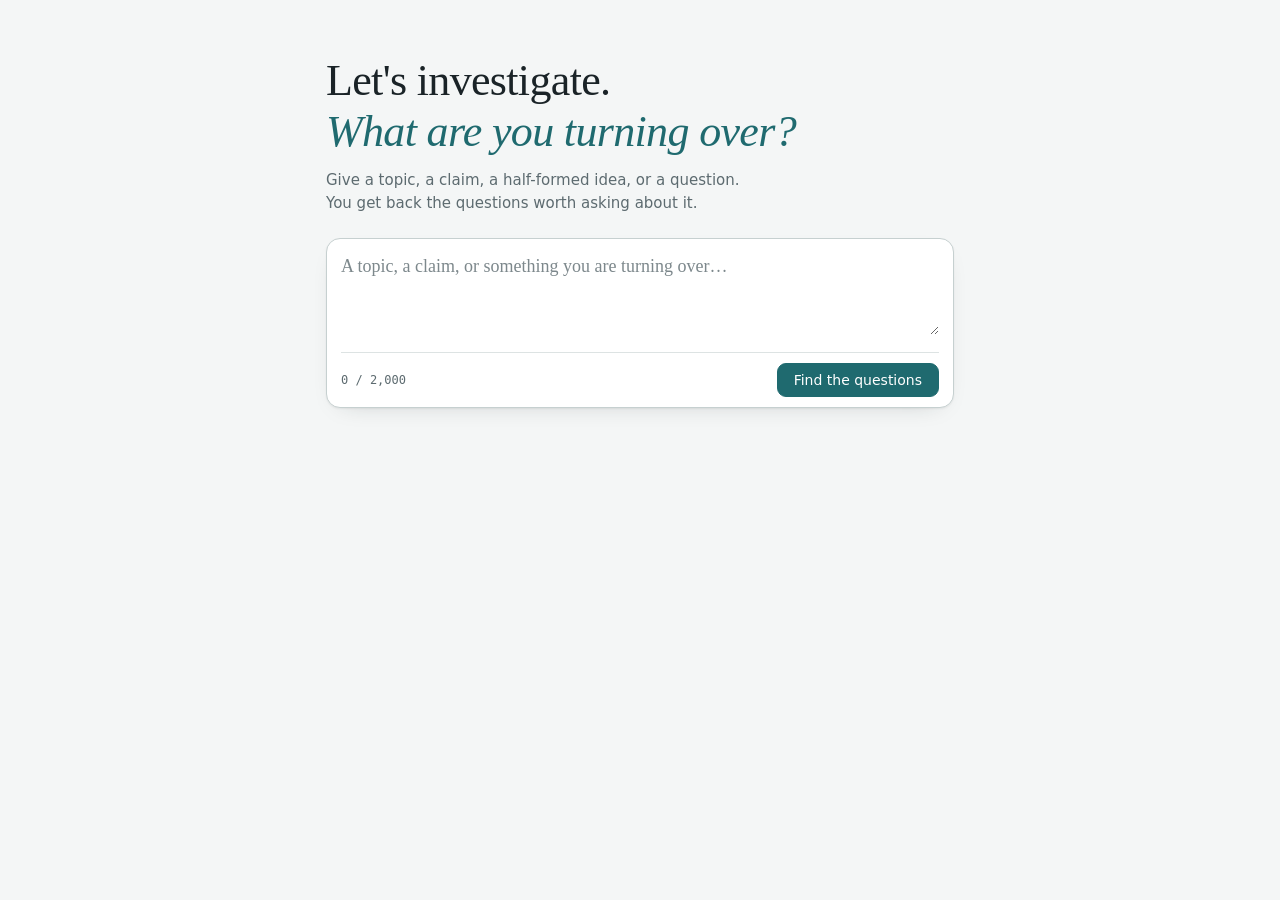
<file: public/index.html>
<!doctype html>
<!--
  The app's only page. A seed goes in; three to five questions about it come back,
  and any of them can be opened for questions about that question.

  Structure only: styles.css holds every style, app.js every behaviour, tree.mjs the
  inquiry tree and reply.mjs how a reply is shown. No third-party scripts, fonts or
  trackers are loaded, so nothing a user types is sent anywhere except this app's own
  server (FR-050).
-->
<html lang="en">
<head>
  <meta charset="utf-8">
  <meta name="viewport" content="width=device-width, initial-scale=1">
  <title>That's a Great Question</title>
  <link rel="stylesheet" href="styles.css">
  <script type="module" src="app.js"></script>
</head>
<body>
  <main class="wrap">

    <!-- Seed entry: shown until the first set of questions arrives. -->
    <section class="home" id="view-home">
      <h1 class="greeting">Let's investigate.<br><em>What are you turning over?</em></h1>
      <p class="sub">
        Give a topic, a claim, a half-formed idea, or a question. You get back the questions
        worth asking about it.
      </p>

      <form class="composer" id="seed-form">
        <label class="sr" for="seed">Your seed — a topic, claim, idea, or question</label>
        <textarea id="seed" name="seed" aria-describedby="count" placeholder="A topic, a claim, or something you are turning over…"></textarea>
        <div class="composer-foot">
          <span class="count" id="count">0 / 2,000</span>
          <button class="btn" id="submit" type="submit">Find the questions</button>
        </div>
      </form>
    </section>

    <!-- The inquiry, top half: the trail from the seed, then the seed or question being
         viewed, in full. -->
    <section class="inquiry-top" id="view-inquiry-top" hidden>
      <nav class="trail" id="trail" aria-label="Path from your seed to here"></nav>
      <div class="focus-block">
        <span class="focus-kind" id="focus-kind">Seed</span>
        <p class="focus-text" id="focus-text" tabindex="-1"></p>
      </div>
    </section>

    <!-- Shared by both views: the loading state and any message. -->
    <div class="loading" id="loading" hidden>
      <span class="dots" aria-hidden="true"><i></i><i></i><i></i></span>
      <span class="loading-text" id="loading-text"></span>
      <button class="btn-quiet loading-cancel" id="cancel" type="button">Cancel</button>
    </div>

    <div class="msg" id="message" hidden></div>

    <!-- The inquiry, bottom half: the questions about what is being viewed. -->
    <section id="view-inquiry-questions" hidden>
      <h2 class="list-label" id="list-label">Questions worth asking</h2>
      <ol class="questions" id="questions"></ol>
      <p class="suggestion-note">
        Suggestions, not a complete set.
      </p>
      <div class="actions">
        <button class="btn-quiet action" id="ask-again" type="button">Ask again</button>
        <button class="btn-quiet action" id="new-inquiry" type="button">New inquiry</button>
      </div>
    </section>

    <!-- Always rendered, so screen readers hear each change: new questions or a message.
         Regions that are hidden and then shown are often not announced at all. -->
    <p class="sr" id="announcer" role="status"></p>

  </main>

  <!-- Confirmation before anything is discarded (FR-028, FR-057). A native dialog: it
       takes focus, keeps it inside, and closes with Escape, which counts as keeping. -->
  <dialog id="confirm" aria-labelledby="confirm-title" aria-describedby="confirm-body">
    <form method="dialog">
      <h2 id="confirm-title"></h2>
      <p id="confirm-body"></p>
      <div class="actions">
        <button class="btn-quiet" id="confirm-keep" value="keep" autofocus>Keep</button>
        <button class="btn" id="confirm-discard" value="discard">Discard</button>
      </div>
    </form>
  </dialog>
</body>
</html>
</file>
<file: public/styles.css>
/*
  Every colour, spacing and type style the page uses, defined once.

  The constitution requires styles to be defined once and reused, with no per-page
  variations. The tokens come from mockups/inquiry-flow.html. The mockup loaded web
  fonts from Google; the app uses the system fonts named as fallbacks there instead,
  so a visit makes no request to a third party (FR-050).
*/

/* Light palette. The dark theme below redefines only these tokens. */
:root {
  --paper:      #f4f6f6;
  --surface:    #ffffff;
  --surface-2:  #eef2f2;
  --ink:        #1a2327;
  --ink-soft:   #3d4d53;
  --muted:      #5d6b70;
  --line:       #dde3e3;
  --line-firm:  #c6d0d0;
  --accent:     #1f6a6f;
  --accent-ink: #12464a;
  --accent-bg:  #e4efef;
  --on-accent:  #ffffff;
  --warn:       #8a4b1f;
  --warn-bg:    #f6ebe1;
  --shadow:     0 1px 2px rgba(26, 35, 39, .06), 0 8px 24px -16px rgba(26, 35, 39, .28);

  --sans:  ui-sans-serif, system-ui, -apple-system, "Segoe UI", sans-serif;
  --serif: Georgia, "Times New Roman", serif;
  --mono:  ui-monospace, "SF Mono", Menlo, Consolas, monospace;

  --radius:       10px;
  --radius-large: 14px;
  --gap:          8px;
  --pad:          14px;
  --gutter:       16px;
}

@media (prefers-color-scheme: dark) {
  :root {
    --paper:      #14191b;
    --surface:    #1c2325;
    --surface-2:  #232b2e;
    --ink:        #e8edee;
    --ink-soft:   #c4cfd1;
    --muted:      #94a3a6;
    --line:       #2c3538;
    --line-firm:  #3c4749;
    --accent:     #5fb3b8;
    --accent-ink: #8fd0d3;
    --accent-bg:  #1e2d2f;
    --on-accent:  #0f1618;
    --warn:       #d99a6c;
    --warn-bg:    #2b2220;
    --shadow:     0 1px 2px rgba(0, 0, 0, .4), 0 8px 24px -16px rgba(0, 0, 0, .8);
  }
}

* { box-sizing: border-box; }

/* Must come before any rule that sets `display`. The browser hides an element with
   the `hidden` attribute through its own default styling, but any author rule that
   sets `display` beats that default, so without this a hidden flex container would
   stay on screen. */
[hidden] { display: none !important; }

body {
  margin: 0;
  background: var(--paper);
  color: var(--ink);
  font-family: var(--sans);
  font-size: 15px;
  line-height: 1.55;
  -webkit-font-smoothing: antialiased;
}

.wrap {
  max-width: 660px;
  margin: 0 auto;
  padding-inline: var(--gutter);
  padding-block: 0 64px;
}

/* ------------------------------------------------------------- seed entry --- */
.home {
  display: flex;
  flex-direction: column;
  gap: 22px;
  padding-block: 56px 28px;
}

.greeting {
  font-family: var(--serif);
  font-size: clamp(30px, 7.5vw, 44px);
  font-weight: 400;
  line-height: 1.15;
  letter-spacing: -.015em;
  margin: 0;
  text-wrap: balance;
}
.greeting em {
  font-style: italic;
  color: var(--accent);
}

.sub {
  color: var(--muted);
  max-width: 46ch;
  margin: -10px 0 0;
}

.composer {
  background: var(--surface);
  border: 1px solid var(--line-firm);
  border-radius: var(--radius-large);
  box-shadow: var(--shadow);
  padding: var(--pad) var(--pad) 10px;
}
.composer:focus-within { border-color: var(--accent); }

.composer textarea {
  width: 100%;
  border: 0;
  resize: vertical;
  min-height: 82px;
  background: transparent;
  color: var(--ink);
  font-family: var(--serif);
  font-size: 18px;
  line-height: 1.5;
  padding: 0;
}
.composer textarea:focus { outline: none; }
.composer textarea::placeholder { color: var(--muted); opacity: .8; }

.composer-foot {
  display: flex;
  align-items: center;
  justify-content: space-between;
  gap: 12px;
  flex-wrap: wrap;
  margin-top: 10px;
  padding-top: 10px;
  border-top: 1px solid var(--line);
}

.count {
  font-family: var(--mono);
  font-size: 12px;
  color: var(--muted);
  font-variant-numeric: tabular-nums;
}
.count.over { color: var(--warn); font-weight: 500; }

/* ---------------------------------------------------------------- buttons --- */
button {
  font-family: var(--sans);
  font-size: 14px;
  cursor: pointer;
}
button:disabled { cursor: progress; opacity: .7; }

.btn {
  background: var(--accent);
  color: var(--on-accent);
  border: 1px solid var(--accent);
  border-radius: 9px;
  padding: 8px 16px;
  font-weight: 500;
}
.btn:hover:not(:disabled) { background: var(--accent-ink); border-color: var(--accent-ink); }

.btn-quiet {
  background: transparent;
  color: var(--ink-soft);
  border: 1px solid var(--line-firm);
  border-radius: 9px;
  padding: 7px 13px;
}
.btn-quiet:hover:not(:disabled) { background: var(--surface-2); color: var(--ink); }

.actions {
  display: flex;
  gap: var(--gap);
  flex-wrap: wrap;
}

:where(button, textarea):focus-visible {
  outline: 2px solid var(--accent);
  outline-offset: 2px;
  border-radius: 6px;
}

/* --------------------------------------------------------------- inquiry --- */
.inquiry-top { padding-block: 26px 0; }

/* The trail from the seed to here (FR-017). Mono, because it reads as a coordinate,
   not prose. Each entry is shortened to one line; the full text is still read out by
   screen readers, because CSS truncation hides nothing from them (FR-018). */
.trail {
  display: flex;
  flex-wrap: wrap;
  align-items: baseline;
  gap: 2px 4px;
  font-family: var(--mono);
  font-size: 12.5px;
  margin-bottom: 22px;
}
.trail-sep { color: var(--line-firm); padding-inline: 1px; }
.crumb {
  background: none;
  border: 0;
  padding: 3px 6px;
  border-radius: 6px;
  color: var(--muted);
  font-family: var(--mono);
  font-size: 12.5px;
  max-width: 22ch;
  overflow: hidden;
  text-overflow: ellipsis;
  white-space: nowrap;
}
.crumb:hover:not(:disabled) { background: var(--surface-2); color: var(--accent); }
.crumb[aria-current="location"] {
  color: var(--ink);
  font-weight: 500;
  background: var(--accent-bg);
}
.crumb-label { color: var(--accent); }

/* The seed or question currently being viewed, shown in full (FR-018). */
.focus-block {
  border-left: 2px solid var(--accent);
  padding: 2px 0 2px 16px;
  margin-bottom: 26px;
}
.focus-kind {
  font-family: var(--mono);
  font-size: 11px;
  letter-spacing: .08em;
  text-transform: uppercase;
  color: var(--accent);
  display: block;
  margin-bottom: 6px;
}
.focus-text {
  font-family: var(--serif);
  font-size: clamp(19px, 4.6vw, 24px);
  line-height: 1.36;
  margin: 0;
  color: var(--ink);
  overflow-wrap: anywhere;
}
/* Focus moves here after a new set arrives, for keyboard and screen-reader users;
   it needs no visible ring because it is not something to click. */
.focus-text:focus { outline: none; }

/* ---------------------------------------------------------------- results --- */
.list-label {
  font-family: var(--mono);
  font-size: 11px;
  letter-spacing: .08em;
  text-transform: uppercase;
  color: var(--muted);
  margin: 0 0 10px;
}

ol.questions {
  list-style: none;
  margin: 0 0 18px;
  padding: 0;
  display: flex;
  flex-direction: column;
  gap: var(--gap);
}

/* Each question is a button: the whole row is the target, keyboard included (FR-013). */
.q {
  width: 100%;
  display: flex;
  gap: 12px;
  align-items: flex-start;
  text-align: left;
  background: var(--surface);
  border: 1px solid var(--line);
  border-radius: var(--radius);
  padding: 13px var(--pad);
  color: var(--ink);
  transition: border-color .13s ease, transform .13s ease;
}
.q:hover:not(:disabled) {
  border-color: var(--accent);
  transform: translateX(2px);
}
.q-num {
  font-family: var(--mono);
  font-size: 12.5px;
  color: var(--accent);
  padding-top: 3px;
  flex: none;
  font-variant-numeric: tabular-nums;
}
.q-text {
  font-family: var(--serif);
  font-size: 17px;
  line-height: 1.4;
  overflow-wrap: anywhere;
}
.q-open {
  margin-left: auto;
  flex: none;
  font-family: var(--mono);
  font-size: 11px;
  color: var(--muted);
  padding-top: 4px;
  opacity: 0;
  transition: opacity .13s ease;
}
.q:hover .q-open, .q:focus-visible .q-open { opacity: 1; }
/* A question already opened: its questions are kept and show again with no request. */
.q.seen .q-open { opacity: 1; }

/* On a phone, deep labels such as 2.3.1.4.2 would squeeze the question into a narrow
   column. The label and hint share the top line and the question takes the full width
   below. Phones have no hover, so the hint is always shown (FR-044). */
@media (max-width: 480px) {
  .q { flex-wrap: wrap; row-gap: 4px; }
  .q-open { order: 1; opacity: 1; padding-top: 3px; }
  .q-text { order: 2; flex-basis: 100%; }
}

.suggestion-note {
  color: var(--muted);
  font-size: 13px;
  border-top: 1px solid var(--line);
  padding-top: 12px;
  margin: 0 0 20px;
}

/* ----------------------------------------------------- loading and messages --- */
.loading {
  display: flex;
  align-items: center;
  gap: 12px;
  flex-wrap: wrap;
  background: var(--surface);
  border: 1px solid var(--line);
  border-radius: var(--radius);
  padding: var(--pad);
  margin-bottom: 18px;
}
.loading-text {
  font-size: 14px;
  color: var(--ink-soft);
}
.loading-cancel { margin-left: auto; }
.dots { display: inline-flex; gap: 4px; }
.dots i {
  width: 5px;
  height: 5px;
  border-radius: 50%;
  background: var(--accent);
  animation: pulse 1.05s ease-in-out infinite;
}
.dots i:nth-child(2) { animation-delay: .16s; }
.dots i:nth-child(3) { animation-delay: .32s; }
@keyframes pulse {
  0%, 100% { opacity: .25; transform: translateY(0); }
  50%      { opacity: 1;   transform: translateY(-3px); }
}
@media (prefers-reduced-motion: reduce) {
  .dots i { animation: none; opacity: .7; }
  .q:hover:not(:disabled) { transform: none; }
}

.msg {
  border-radius: var(--radius);
  padding: 13px var(--pad);
  font-size: 14px;
  margin-bottom: 18px;
  border: 1px solid var(--warn);
  background: var(--warn-bg);
  color: var(--warn);
  overflow-wrap: anywhere;
}

/* ------------------------------------------------------------ confirmation --- */
dialog {
  border: 1px solid var(--line-firm);
  border-radius: var(--radius-large);
  background: var(--surface);
  color: var(--ink);
  padding: 20px;
  max-width: 420px;
  width: calc(100% - 2 * var(--gutter));
  box-shadow: var(--shadow);
}
dialog::backdrop { background: rgba(10, 16, 18, .45); }
dialog h2 {
  font-family: var(--serif);
  font-size: 20px;
  font-weight: 500;
  margin: 0 0 8px;
}
dialog p { color: var(--muted); font-size: 14px; margin: 0 0 18px; }
dialog .actions { justify-content: flex-end; }

/* Visible to screen readers only. */
.sr {
  position: absolute;
  width: 1px;
  height: 1px;
  padding: 0;
  margin: -1px;
  overflow: hidden;
  clip: rect(0 0 0 0);
  white-space: nowrap;
  border: 0;
}
</file>
